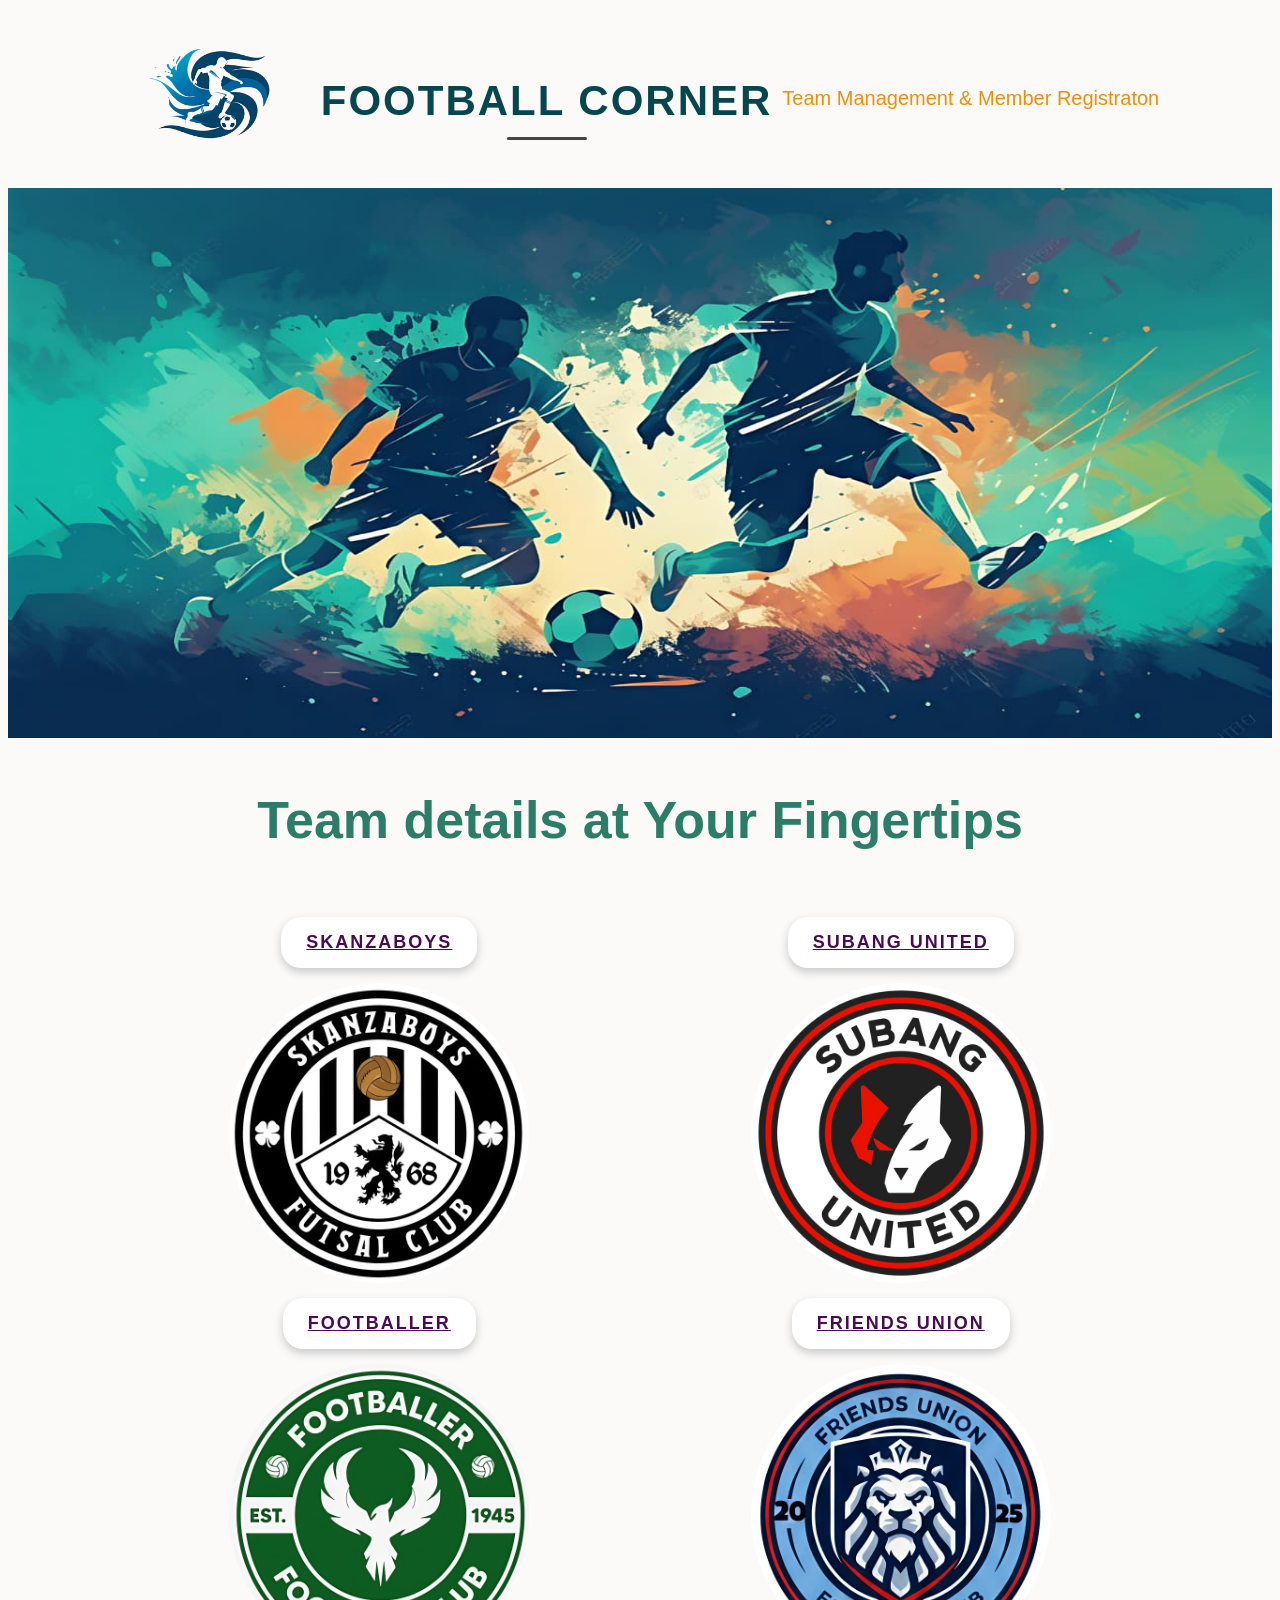
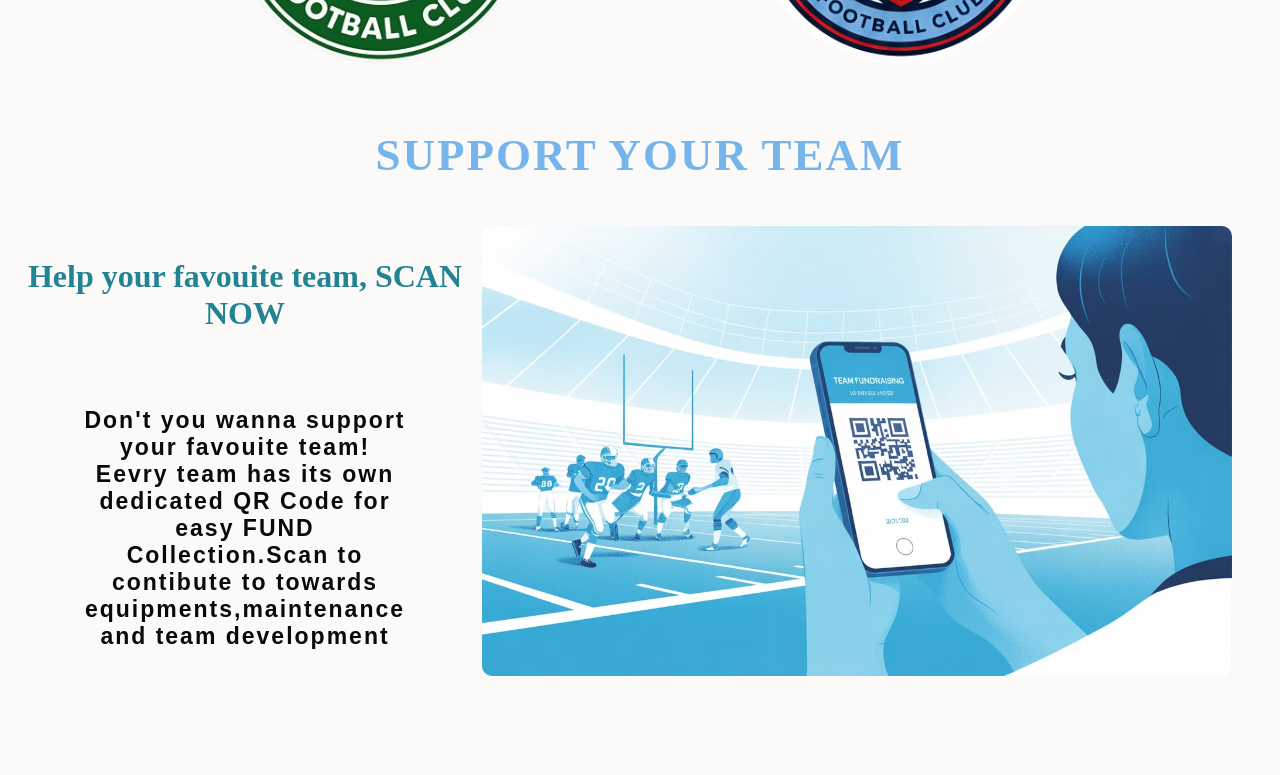
<file: index.html>
<html>
    <head>
        <title>football</title>
        <link rel="stylesheet" href="homefootball.css">
    </head>
    <body>
        <div class="top">
        <div class="logo">
    <img src="footballlogo.png"></img>
        </div>
        <div class="logoname">
     <h1 class="heading">Football Corner</h1>
     <p class="quote">Team Management & Member Registraton</p>
        </div>
        </div>
     <img class="footballpic1" src="footballpic1.jpeg"></img>
     <p class="teams">Team details at Your Fingertips</p>
    <div class="teamAB">
        <div class="teamA">
            <div class="club">
            <a href="teamA.html" class="skanza">SKANZABOYS</a>
            </div>
            <div class="pic">
            <IMG src="football team 1.jpeg">
            </div>
        </div>
        <div class="teamB">
            <div class="club">
            </div>
            <a href="teamB.html" class="subang">SUBANG UNITED</a>
            <div class="pic">
            <img src="football team 2.jpeg">
            </div>
        </div>
    </div>
    <div class="teamCD">
        <div class="teamC">
            <div class="club">
            <a href="teamC.html" class="footballer">FOOTBALLER</a>
            </div>
            <div class="pic">
            <img src="football team 3.jpeg">
            </div>
        </div>
        <div class="teamD">
            <div class="club">
            <a href="teamD.html" class="soccer">FRIENDS UNION</a >
            </div>
            <div class="pic">
            <img src="football team 4.jpeg"></img>
            </div>
        </div>
    </div>
    <div class="donation">
        <p class="support">SUPPORT YOUR TEAM</p>
        <div class="subscan">
        <div class="sub">
        <P class="supportsub">Help your favouite team, SCAN NOW</P>
        <p class="blah"> Don't you wanna support your favouite team! Eevry team has its own dedicated QR Code for easy FUND Collection.Scan to contibute to towards equipments,maintenance and team development</p>
        </div>
        <div class="scan">
        <img src="football scan.jpeg">
        </div>
        </div>
    </div>
    </body>
</html>
</file>
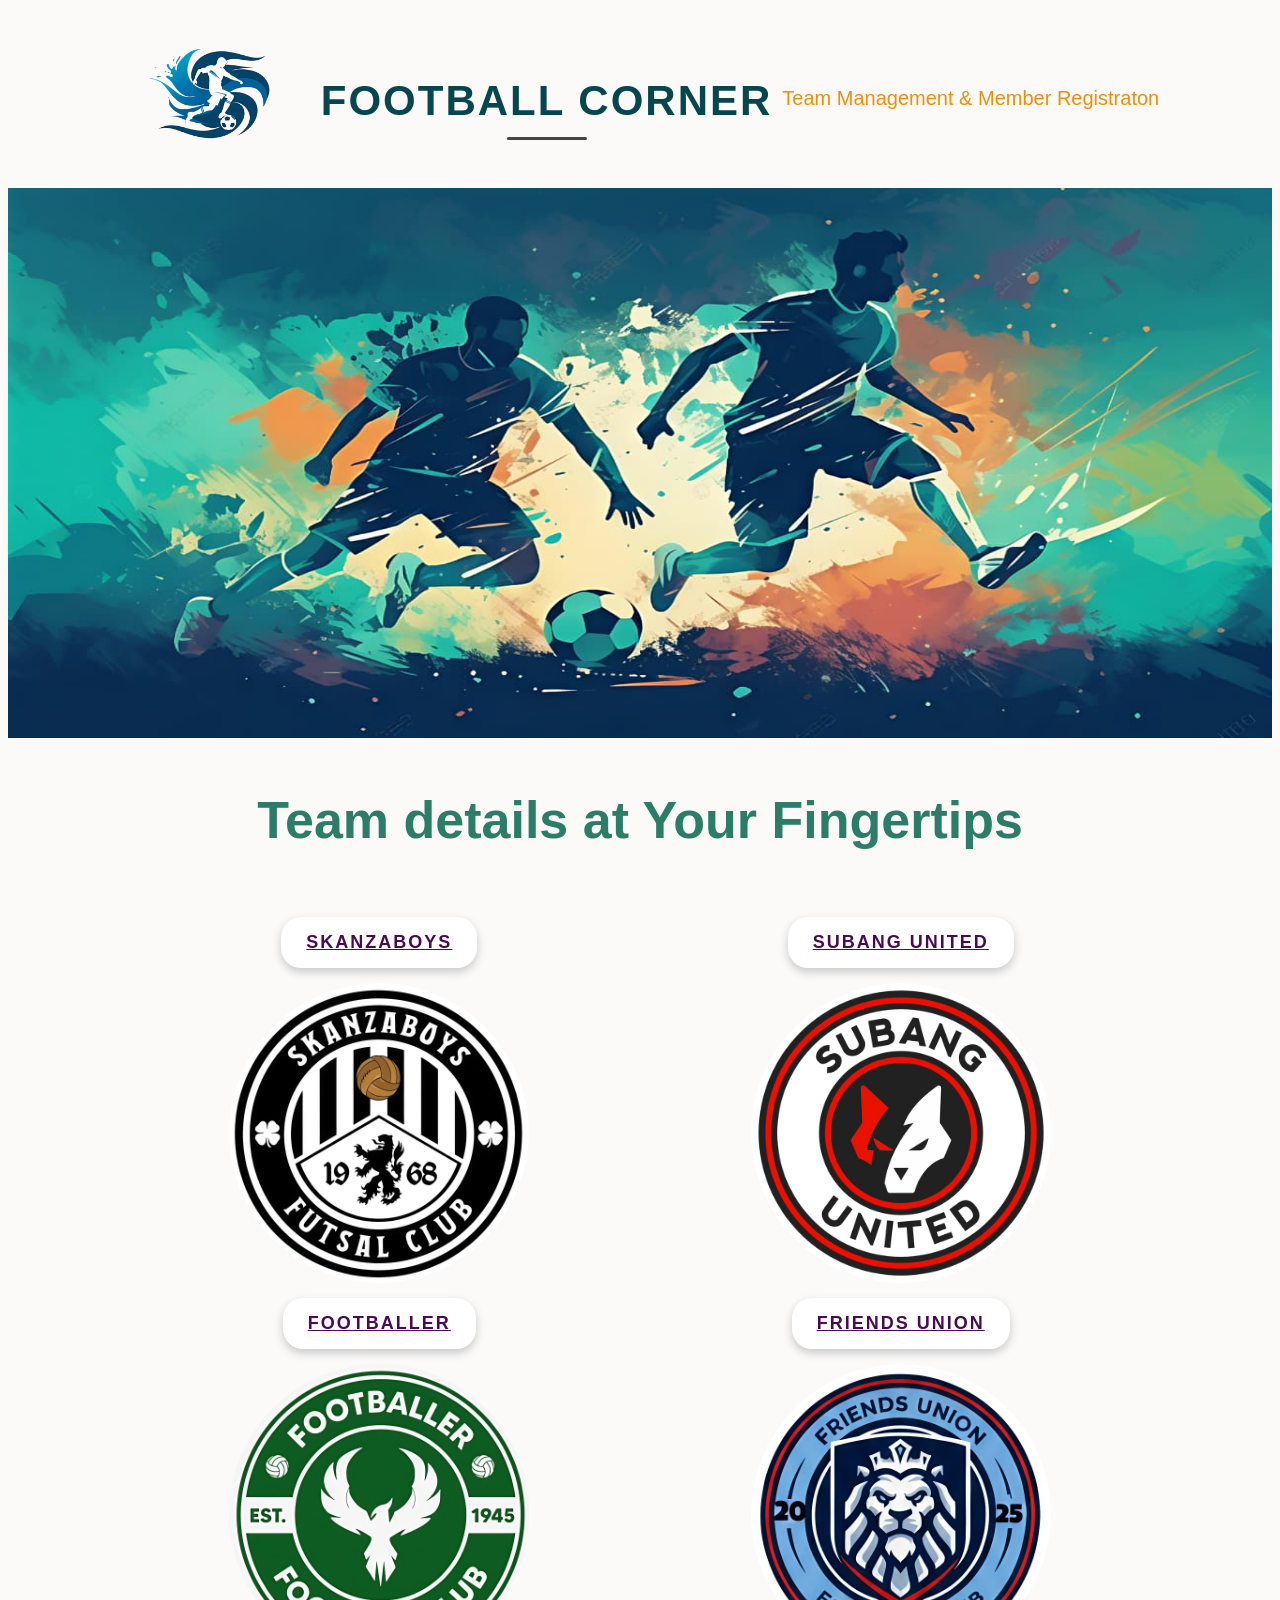
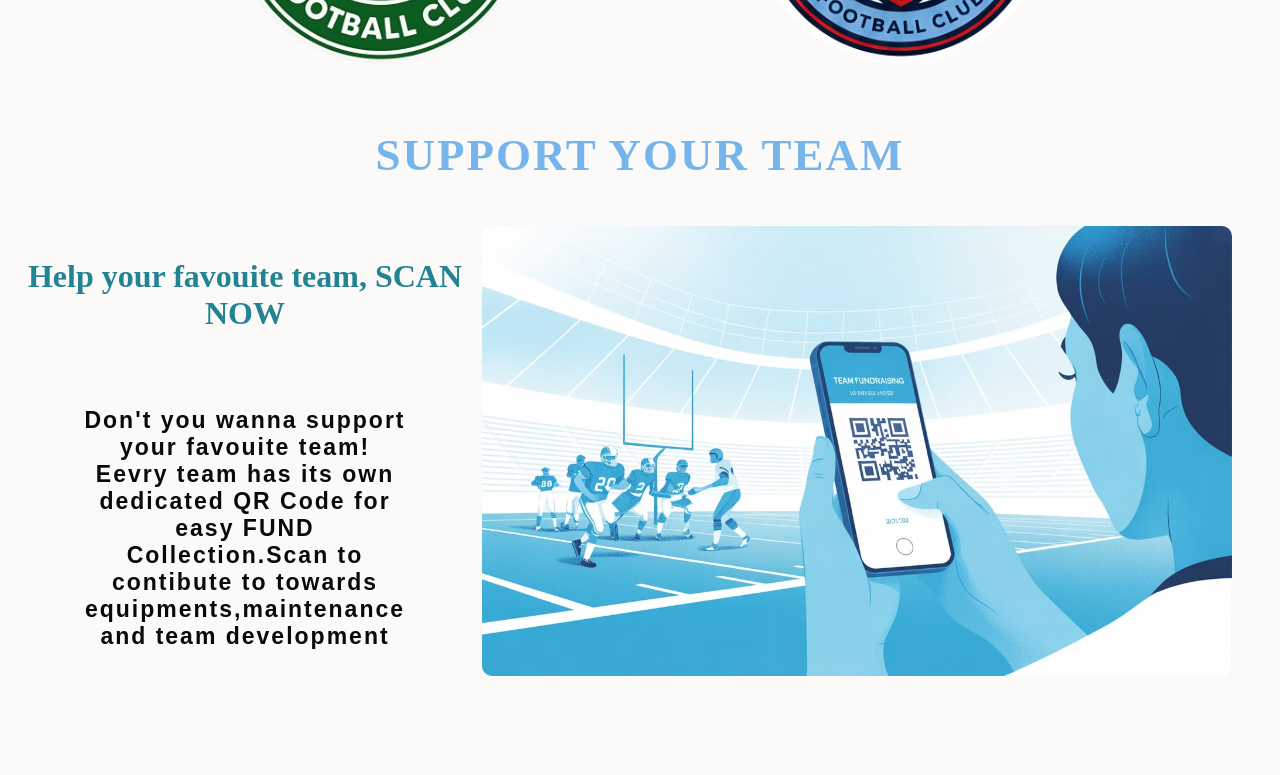
<file: homefootball.html>
<html>
    <head>
        <title>football</title>
        <link rel="stylesheet" href="homefootball.css">
    </head>
    <body>
        <div class="top">
        <div class="logo">
    <img src="footballlogo.png"></img>
        </div>
        <div class="logoname">
     <h1 class="heading">Football Corner</h1>
     <p class="quote">Team Management & Member Registraton</p>
        </div>
        </div>
     <img class="footballpic1" src="footballpic1.jpeg"></img>
     <p class="teams">Team details at Your Fingertips</p>
    <div class="teamAB">
        <div class="teamA">
            <div class="club">
            <a href="teamA.html" class="skanza">SKANZABOYS</a>
            </div>
            <div class="pic">
            <IMG src="football team 1.jpeg">
            </div>
        </div>
        <div class="teamB">
            <div class="club">
            </div>
            <a href="teamB.html" class="subang">SUBANG UNITED</a>
            <div class="pic">
            <img src="football team 2.jpeg">
            </div>
        </div>
    </div>
    <div class="teamCD">
        <div class="teamC">
            <div class="club">
            <a href="teamC.html" class="footballer">FOOTBALLER</a>
            </div>
            <div class="pic">
            <img src="football team 3.jpeg">
            </div>
        </div>
        <div class="teamD">
            <div class="club">
            <a href="teamD.html" class="soccer">FRIENDS UNION</a >
            </div>
            <div class="pic">
            <img src="football team 4.jpeg"></img>
            </div>
        </div>
    </div>
    <div class="donation">
        <p class="support">SUPPORT YOUR TEAM</p>
        <div class="subscan">
        <div class="sub">
        <P class="supportsub">Help your favouite team, SCAN NOW</P>
        <p class="blah"> Don't you wanna support your favouite team! Eevry team has its own dedicated QR Code for easy FUND Collection.Scan to contibute to towards equipments,maintenance and team development</p>
        </div>
        <div class="scan">
        <img src="football scan.jpeg">
        </div>
        </div>
    </div>
    </body>
</html>
</file>
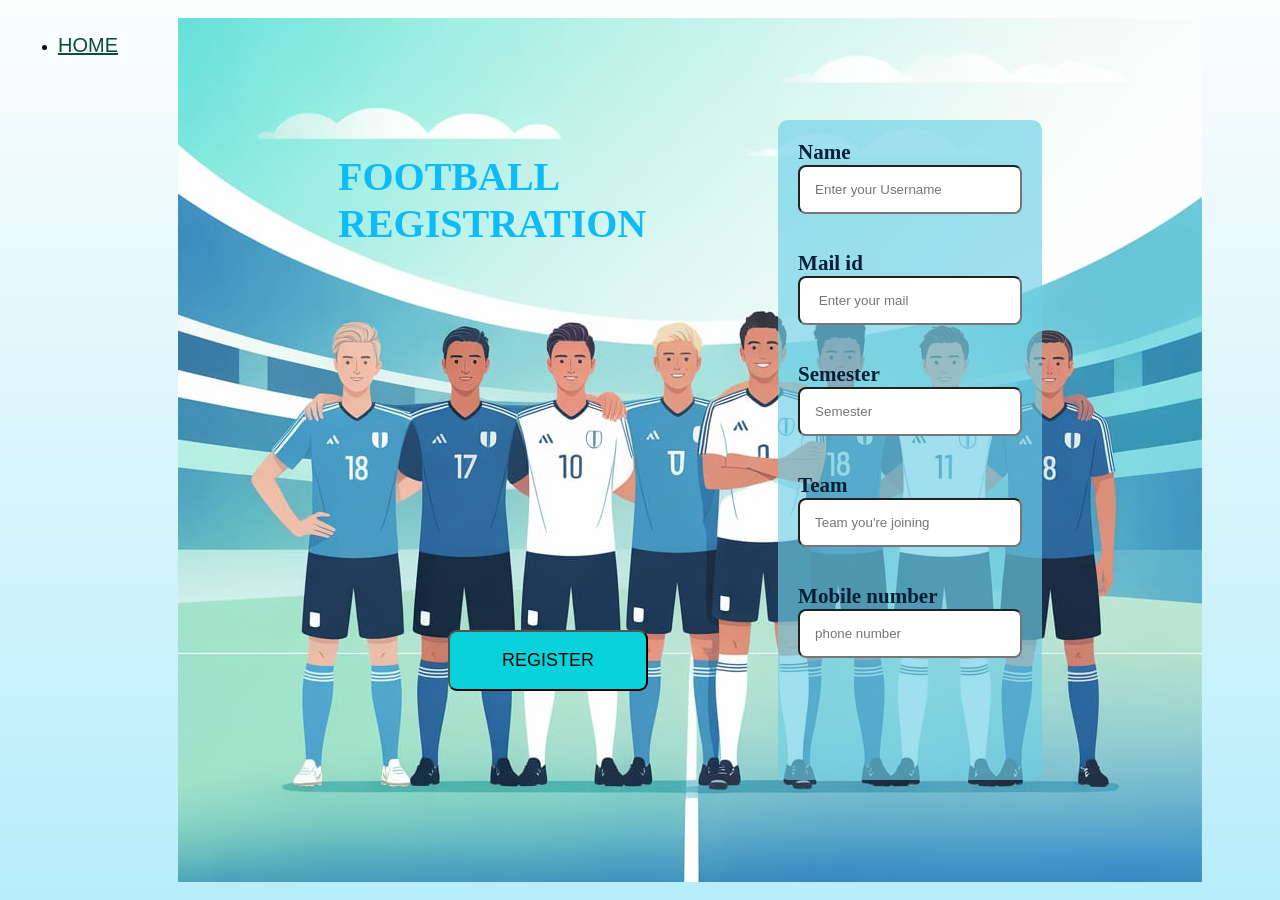
<file: selection.html>
<html>
<head>

    <title>register</title>
    <link href="selection.css" rel="stylesheet">
</head>
<body>
    <nav>
        <ul>
            <li><a href="index.html">HOME</a></li>
        </ul>
    </nav>

    <div class="body">
        <div class="heading">
    <h1>FOOTBALL REGISTRATION</h1>
        </div>
        <div class="invalid">
    <p id="succesfull"></p>
        </div>
    <div class="form form2">
    <label>Name</label>
    <input type="text" id="name" placeholder="Enter your Username">
    <p id="user" style="color: red;"></p>
    <label>Mail id</label>
    <input type="email" id="mail" placeholder=" Enter your mail">
    <p id="gmail"  style="color: red; " ></p>
    <label>Semester</label>
    <input type="text" id="semester" placeholder="Semester">
    <p id="semestererror"  style="color: red;"></p>
    <label>Team</label>
    <input type="text" id="team" placeholder="Team you're joining">
    <p id="teamerror"  style="color: red;"></p>
    <label>Mobile number</label>
    <input type="tel" id="num" placeholder="phone number">
    <p id="number" style="color: red;"></p>
    </div>
    <div class="result">
    <button onclick="register()">REGISTER</button>
    
    </div>
    </div>
    <script src="selection.js"></script>

</body>
</html>
</file>
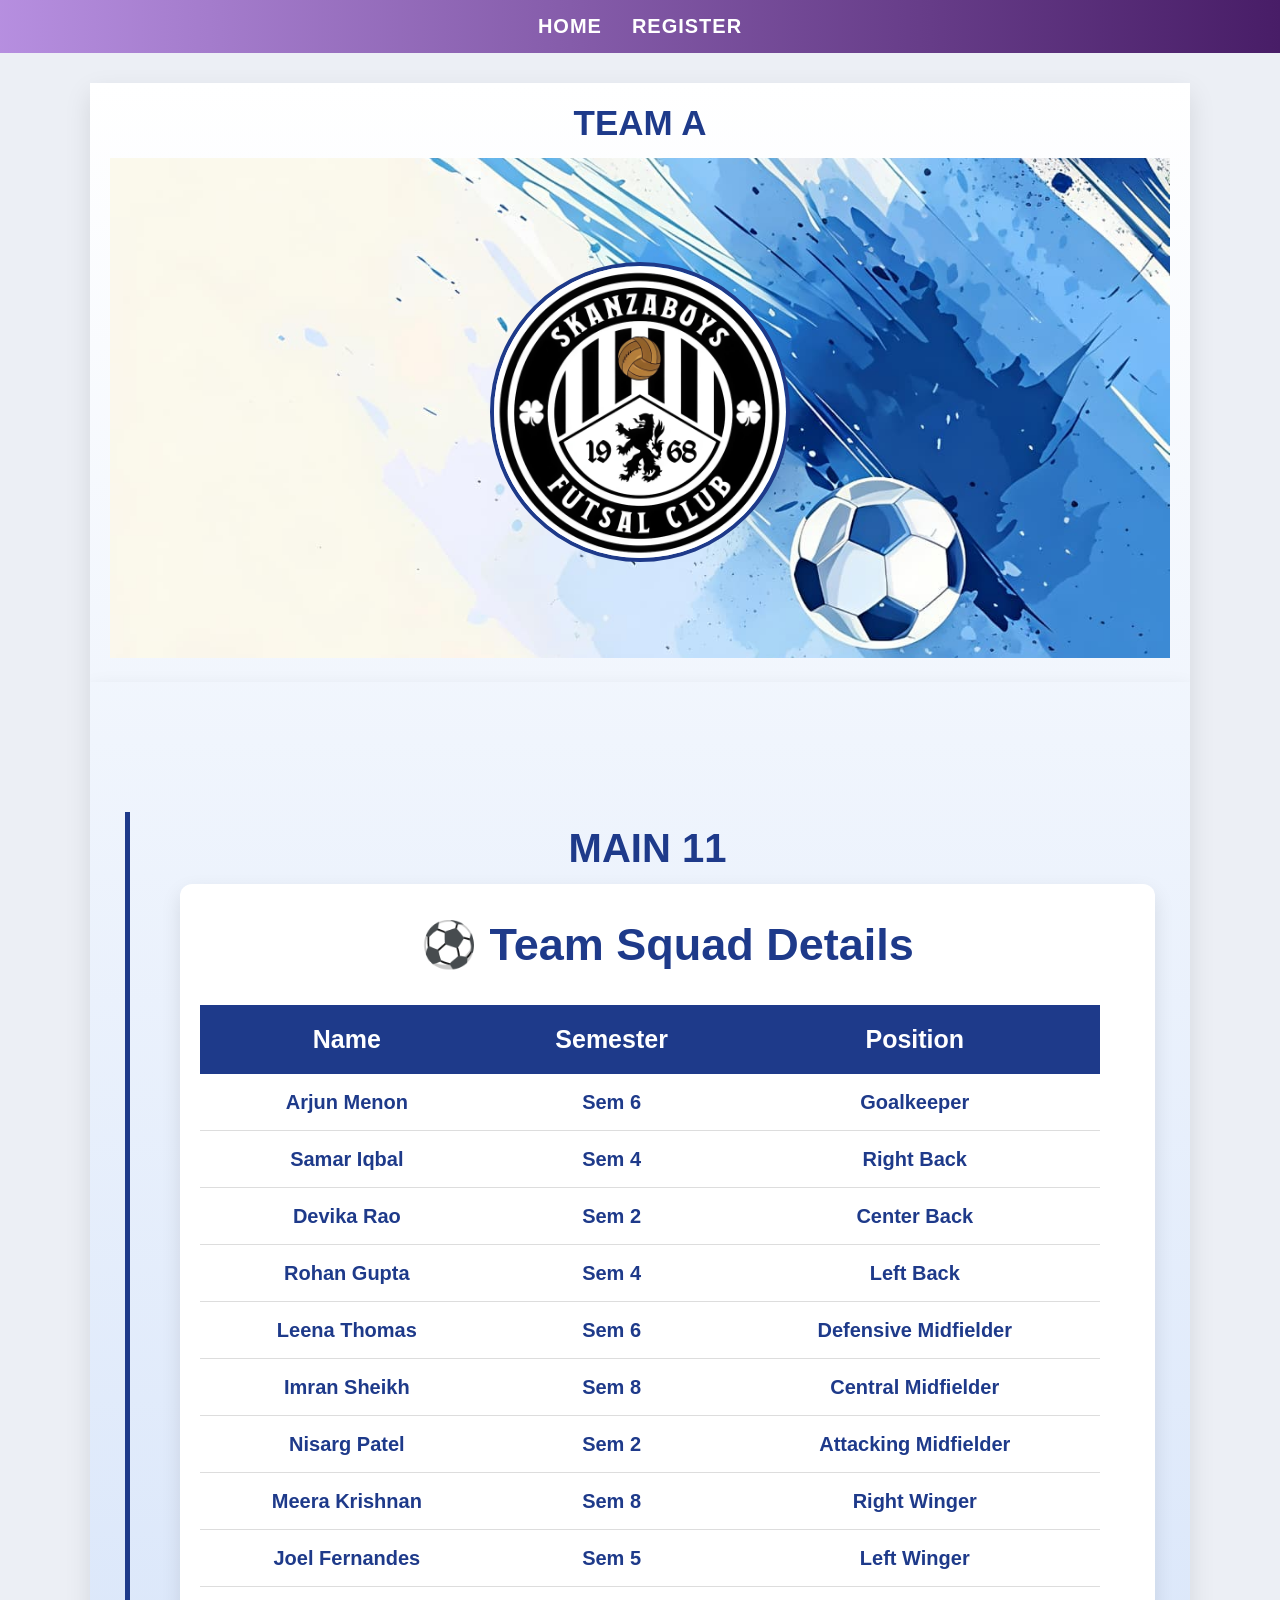
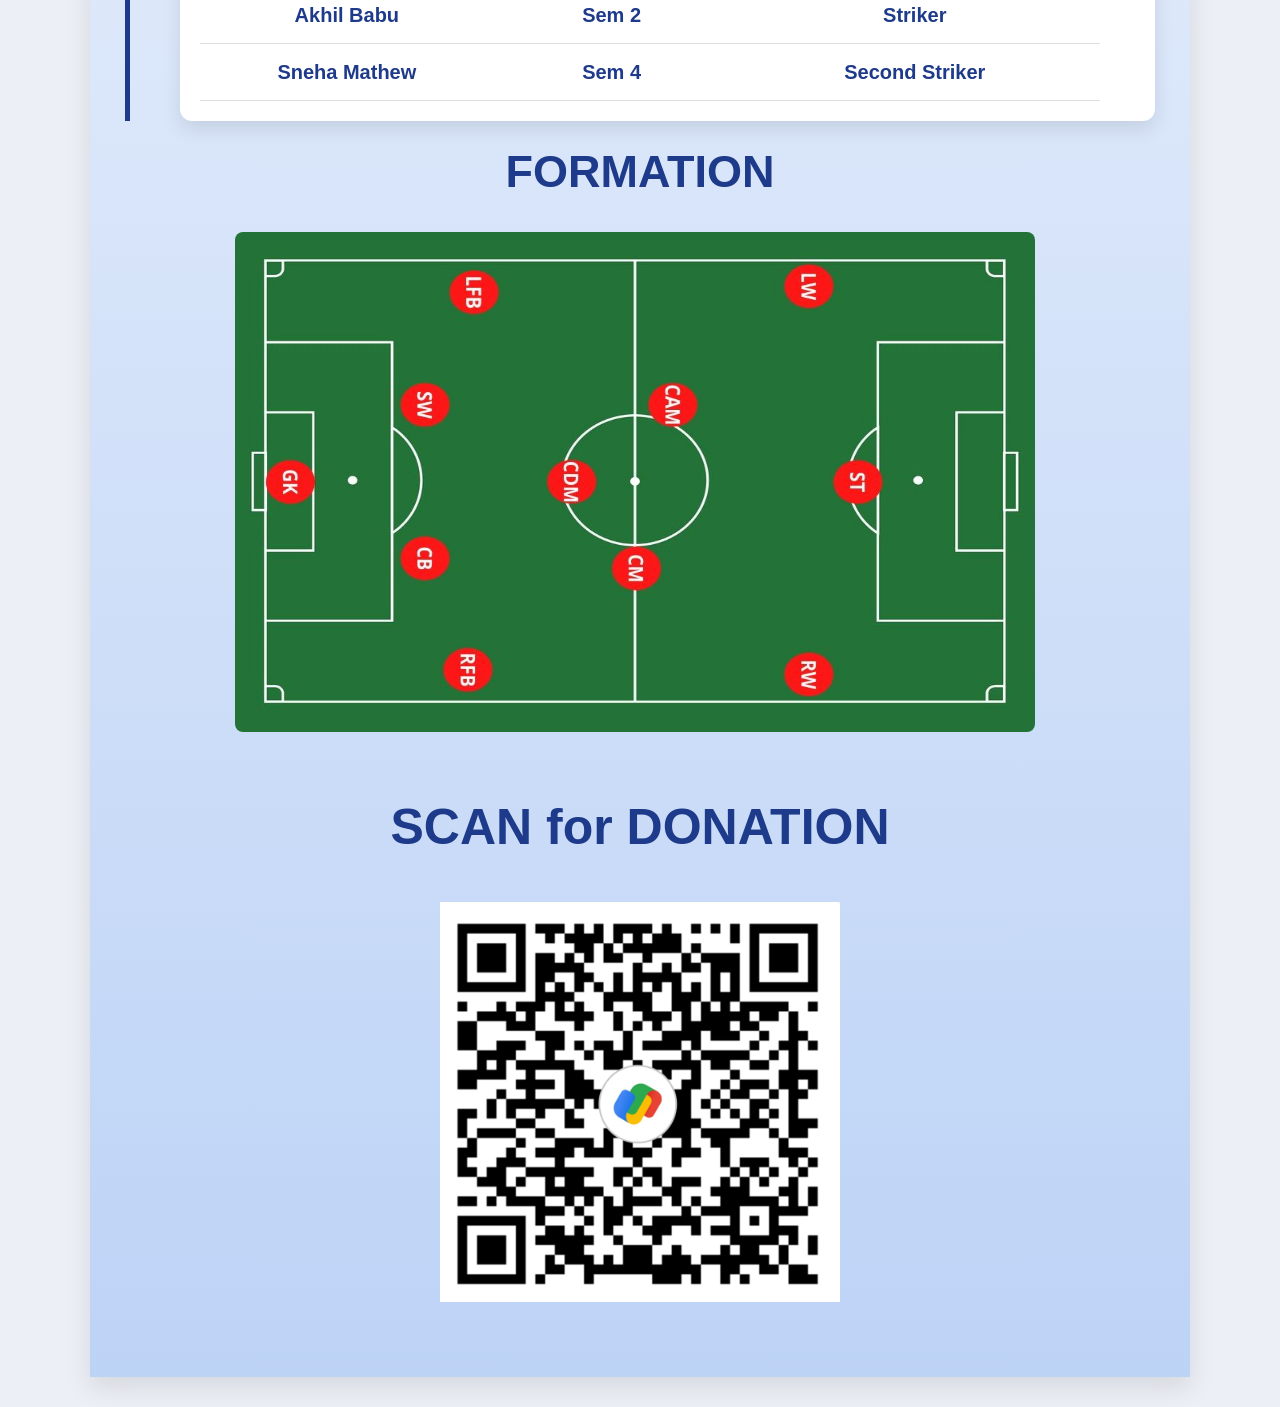
<file: teamA.html>
<!DOCTYPE html>
<html lang="en">
<head>
    <link href="TeamA.css" rel="stylesheet">
    <meta charset="UTF-8">
    <meta name="viewport" content="width=device-width, initial-scale=1.0">
    <title>TeamA</title>
</head>
<body>
<nav>
        <ul>
            <li><a href="index.html">HOME</a></li>
            <li><a href="selection.html">REGISTER</a></li>
        </ul>
    </nav>
<div class="mainblock">
  <div class="bgpic">
    <div class="img_h">
         <h1>TEAM A</h1>
         <img src="football teambg.jpeg" class="logoo2">
            <img src="football team 1.jpeg" class="logoo">    
    </div>
  </div>
    <div class="detailA">
       <h1 class="main">MAIN 11</h>
     <div class="table-container">
    <h1>⚽ Team Squad Details</h1>

    <table>
        <tr>
            <th>Name</th>
            <th>Semester</th>
            <th>Position</th>
        </tr>

        <tr>
            <td>Arjun Menon</td>
            <td>Sem 6</td>
            <td>Goalkeeper</td>
        </tr>

        <tr>
            <td>Samar Iqbal</td>
            <td>Sem 4</td>
            <td>Right Back</td>
        </tr>

        <tr>
            <td>Devika Rao</td>
            <td>Sem 2</td>
            <td>Center Back</td>
        </tr>

        <tr>
            <td>Rohan Gupta</td>
            <td>Sem 4</td>
            <td>Left Back</td>
        </tr>

        <tr>
            <td>Leena Thomas</td>
            <td>Sem 6</td>
            <td>Defensive Midfielder</td>
        </tr>

        <tr>
            <td>Imran Sheikh</td>
            <td>Sem 8</td>
            <td>Central Midfielder</td>
        </tr>

        <tr>
            <td>Nisarg Patel</td>
            <td>Sem 2</td>
            <td>Attacking Midfielder</td>
        </tr>

        <tr>
            <td>Meera Krishnan</td>
            <td>Sem 8</td>
            <td>Right Winger</td>
        </tr>

        <tr>
            <td>Joel Fernandes</td>
            <td>Sem 5</td>
            <td>Left Winger</td>
        </tr>

        <tr>
            <td>Akhil Babu</td>
            <td>Sem 2</td>
            <td>Striker</td>
        </tr>

        <tr>
            <td>Sneha Mathew</td>
            <td>Sem 4</td>
            <td>Second Striker</td>
        </tr>

    </table>
     </div>
     <h1>FORMATION</h1>
    <img src="football form1.jpeg" class="formation">
    <div class="QR">
        <p>SCAN for DONATION </p>
        <img src="football qrcode.jpeg">
    </div>
</div>
</div>
    
</body>
</html>
</file>
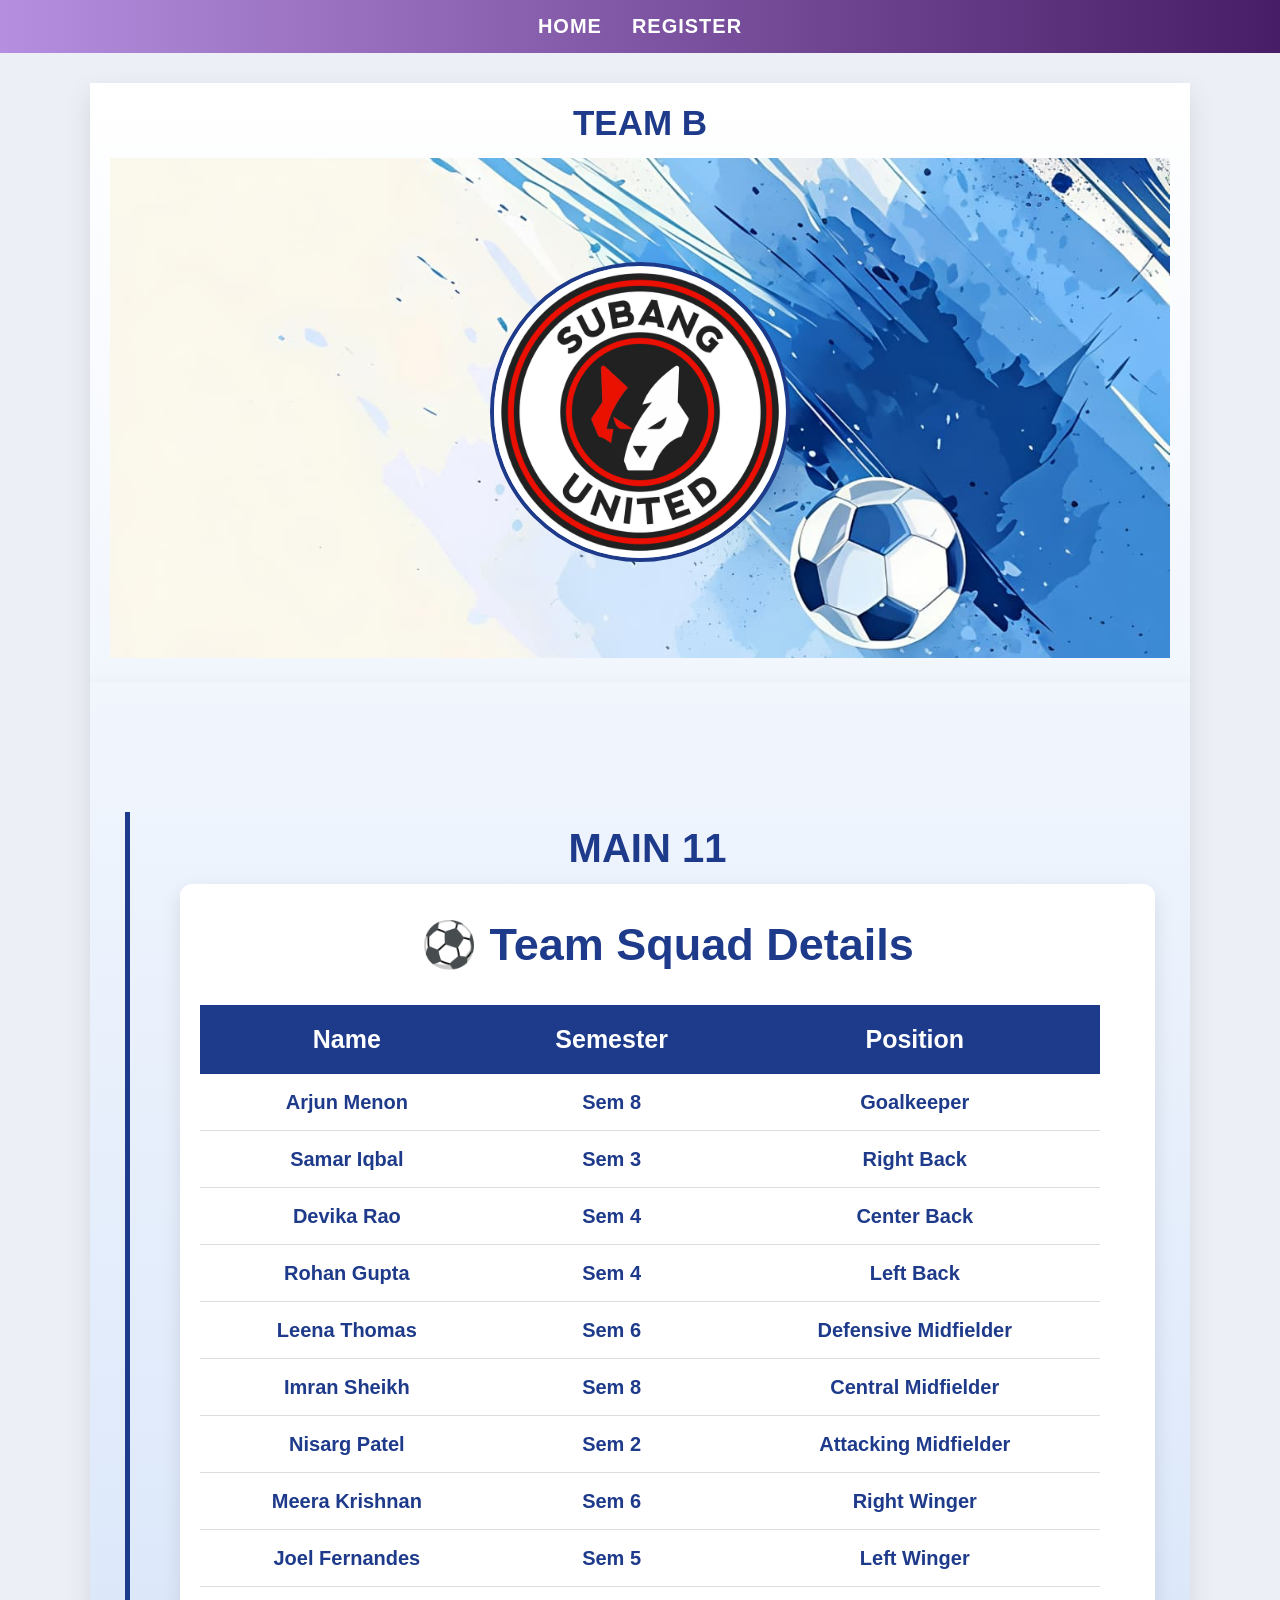
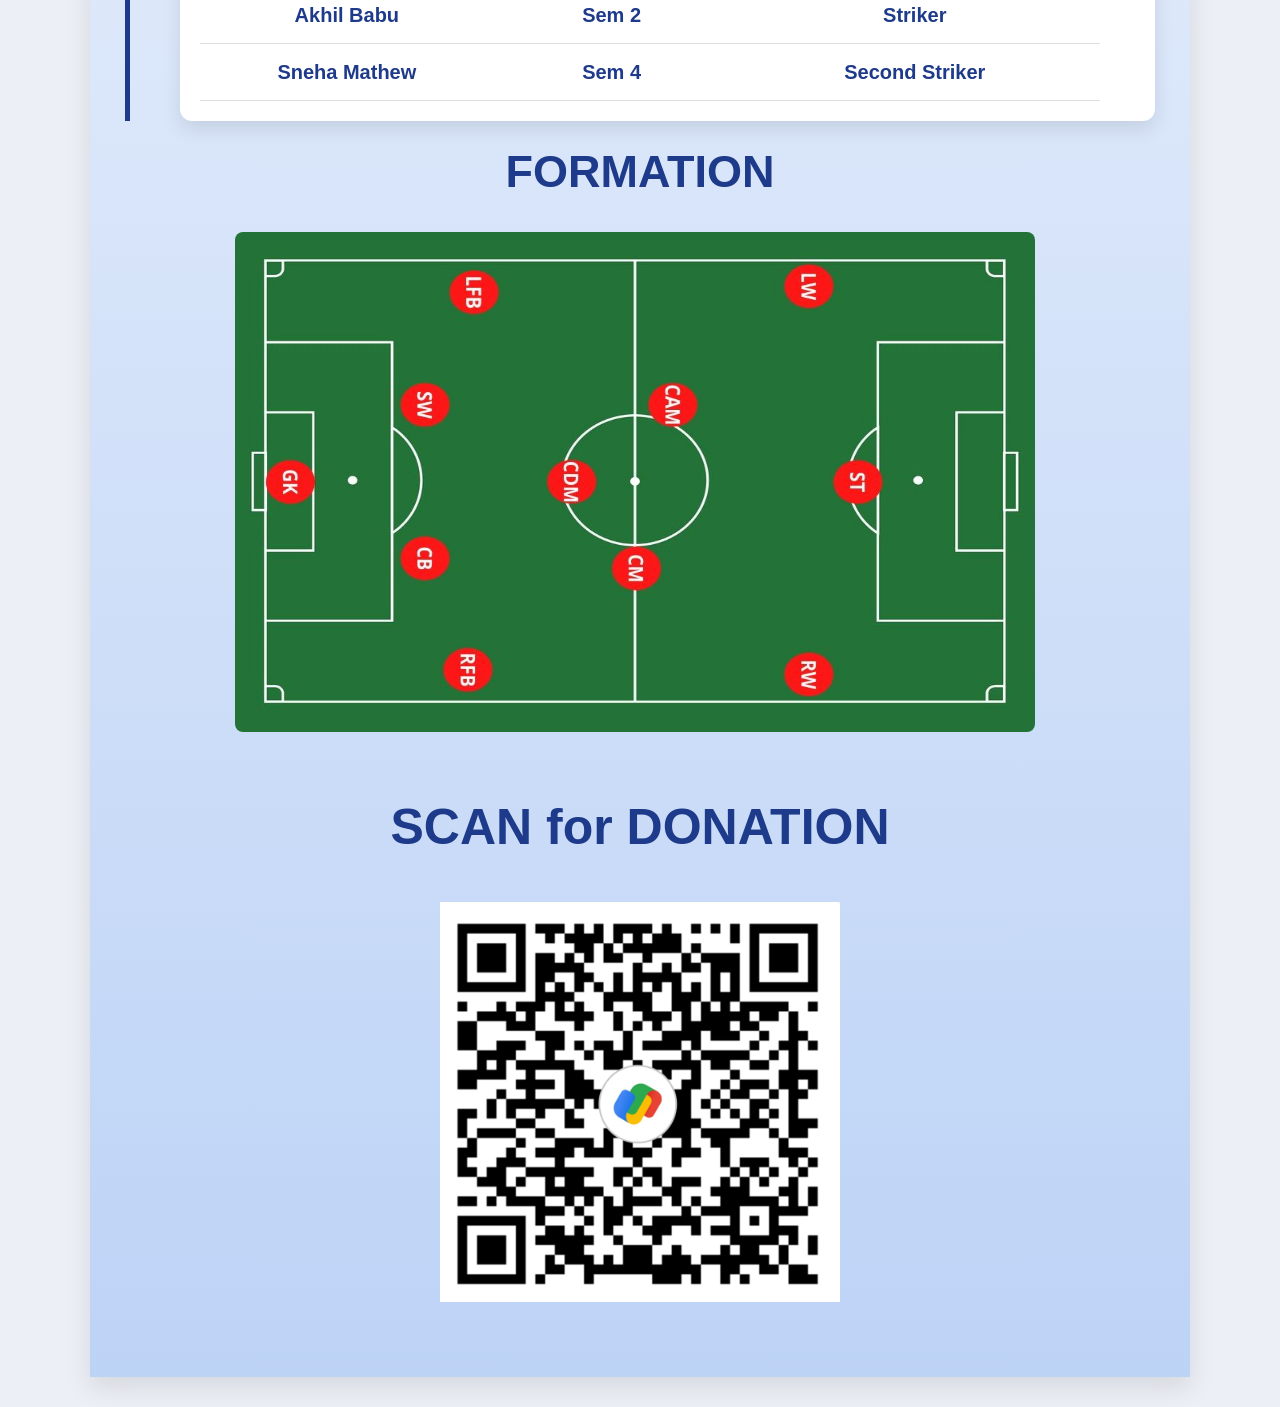
<file: teamB.html>
<!DOCTYPE html>
<html lang="en">
<head>
    <link href="TeamA.css" rel="stylesheet">
    <meta charset="UTF-8">
    <meta name="viewport" content="width=device-width, initial-scale=1.0">
    <title>TeamB</title>
</head>
<body>
    <nav>
        <ul>
            <li><a href="index.html">HOME</a></li>
            <li><a href="selection.html">REGISTER</a></li>
        </ul>
    </nav>
   <div class="mainblock">
    <div class="bgpic">
    <div class="img_h">
        <h1>TEAM B</h1>
        <img src="football teambg.jpeg" class="logoo2">
         <img src="football team 2.jpeg" class="logoo">
    </div>
    </div>
    <div class="detailA">
       <h1 class="main">MAIN 11</h>
     <div class="table-container">
    <h1>⚽ Team Squad Details</h1>

    <table>
        <tr>
            <th>Name</th>
            <th>Semester</th>
            <th>Position</th>
        </tr>

        <tr>
            <td>Arjun Menon</td>
            <td>Sem 8</td>
            <td>Goalkeeper</td>
        </tr>

        <tr>
            <td>Samar Iqbal</td>
            <td>Sem 3</td>
            <td>Right Back</td>
        </tr>

        <tr>
            <td>Devika Rao</td>
            <td>Sem 4</td>
            <td>Center Back</td>
        </tr>

        <tr>
            <td>Rohan Gupta</td>
            <td>Sem 4</td>
            <td>Left Back</td>
        </tr>

        <tr>
            <td>Leena Thomas</td>
            <td>Sem 6</td>
            <td>Defensive Midfielder</td>
        </tr>

        <tr>
            <td>Imran Sheikh</td>
            <td>Sem 8</td>
            <td>Central Midfielder</td>
        </tr>

        <tr>
            <td>Nisarg Patel</td>
            <td>Sem 2</td>
            <td>Attacking Midfielder</td>
        </tr>

        <tr>
            <td>Meera Krishnan</td>
            <td>Sem 6</td>
            <td>Right Winger</td>
        </tr>

        <tr>
            <td>Joel Fernandes</td>
            <td>Sem 5</td>
            <td>Left Winger</td>
        </tr>

        <tr>
            <td>Akhil Babu</td>
            <td>Sem 2</td>
            <td>Striker</td>
        </tr>

        <tr>
            <td>Sneha Mathew</td>
            <td>Sem 4</td>
            <td>Second Striker</td>
        </tr>

    </table>
     </div>
     <h1>FORMATION</h1>
    <img src="football form1.jpeg" class="formation">
    <div class="QR">
        <p>SCAN for DONATION</p>
        <img src="football qrcode.jpeg">
    </div>
</div>
    
</body>
</html>
</file>
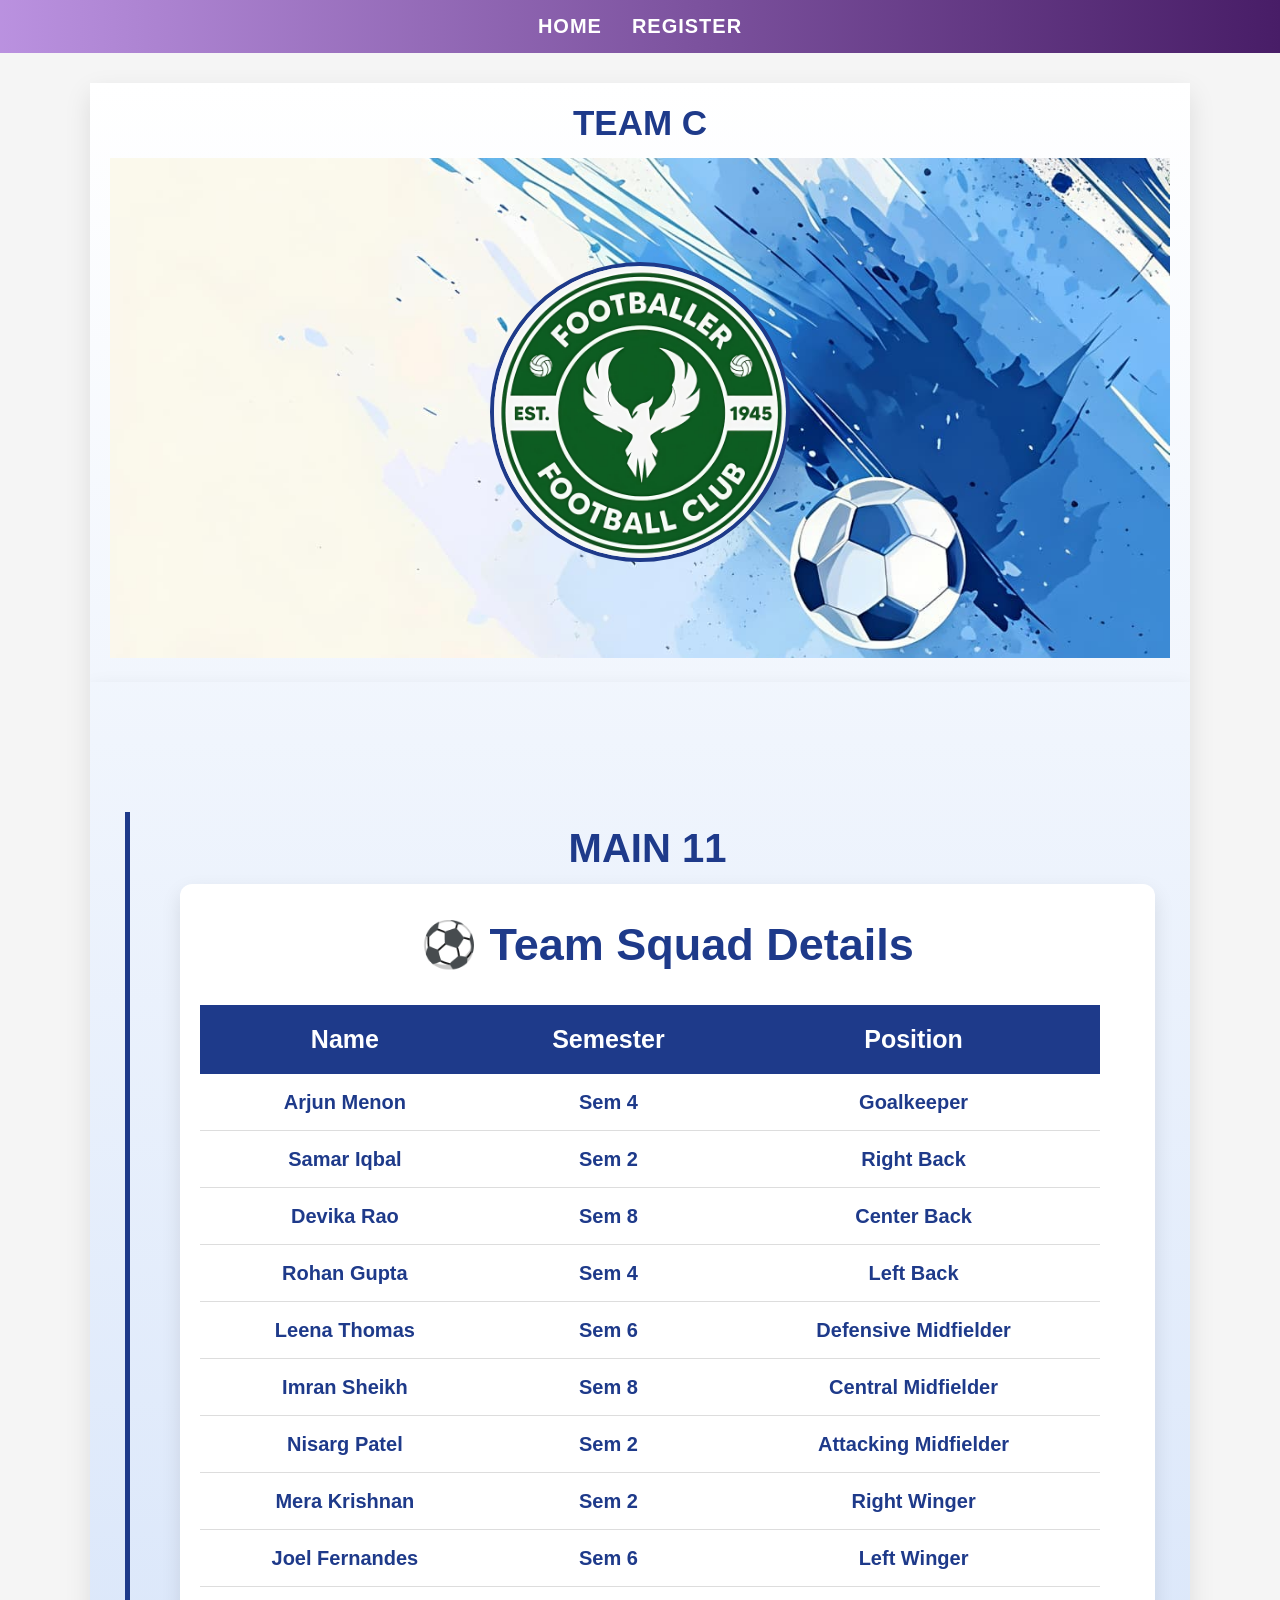
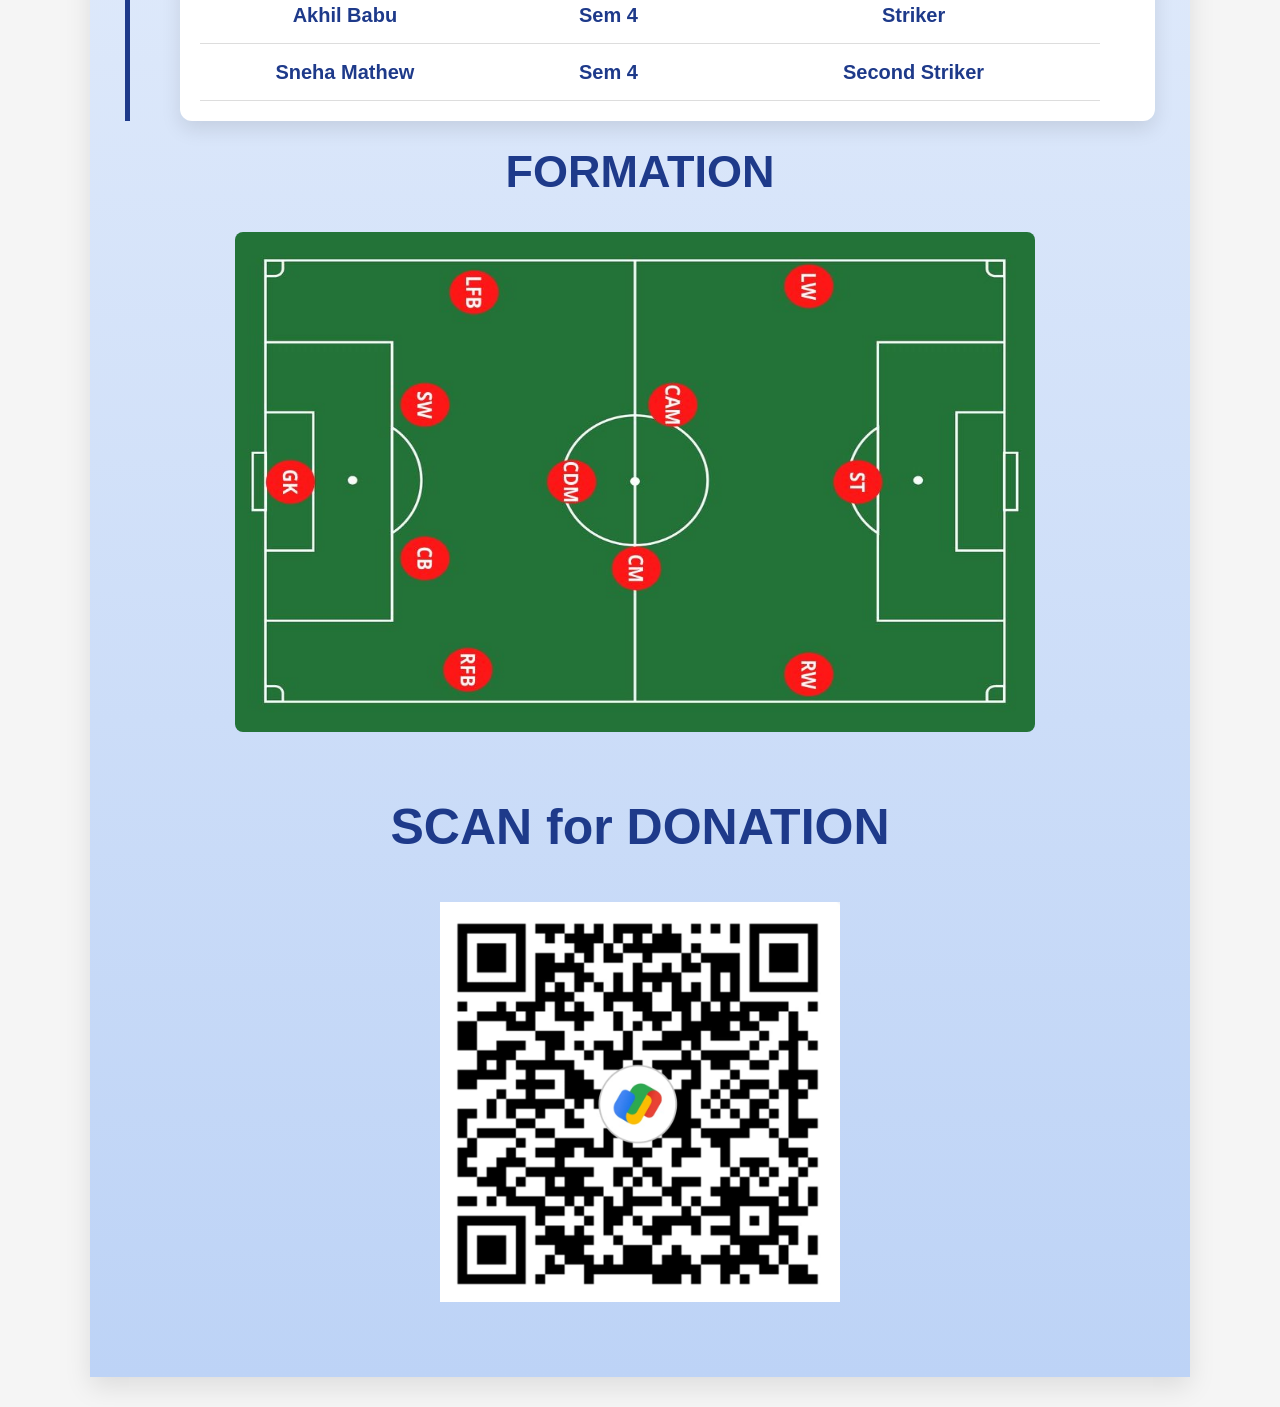
<file: teamC.html>
<!DOCTYPE html>
<html lang="en">
<head>
    <link href="TeamA.css" rel="stylesheet">
    <meta charset="UTF-8">
    <meta name="viewport" content="width=device-width, initial-scale=1.0">
    <title>TeamC</title>
</head>
<body style="background-color: whitesmoke;">
    <nav>
        <ul>
            <li><a href="index.html">HOME</a></li>
            <li><a href="selection.html">REGISTER</a></li>
        </ul>
    </nav>
<div class="mainblock">
    <div class="bgpic">
    <div class="img_h">
        <h1>TEAM C</h1>
        <img src="football teambg.jpeg" class="logoo2">
            <img src="football team 3.jpeg" class="logoo">
    </div>
    </div>       
    <div class="detailA">
       <h1 class="main">MAIN 11</h>
     <div class="table-container">
    <h1>⚽ Team Squad Details</h1>

    <table>
        <tr>
            <th>Name</th>
            <th>Semester</th>
            <th>Position</th>
        </tr>

        <tr>
            <td>Arjun Menon</td>
            <td>Sem 4</td>
            <td>Goalkeeper</td>
        </tr>

        <tr>
            <td>Samar Iqbal</td>
            <td>Sem 2</td>
            <td>Right Back</td>
        </tr>

        <tr>
            <td>Devika Rao</td>
            <td>Sem 8</td>
            <td>Center Back</td>
        </tr>

        <tr>
            <td>Rohan Gupta</td>
            <td>Sem 4</td>
            <td>Left Back</td>
        </tr>

        <tr>
            <td>Leena Thomas</td>
            <td>Sem 6</td>
            <td>Defensive Midfielder</td>
        </tr>

        <tr>
            <td>Imran Sheikh</td>
            <td>Sem 8</td>
            <td>Central Midfielder</td>
        </tr>

        <tr>
            <td>Nisarg Patel</td>
            <td>Sem 2</td>
            <td>Attacking Midfielder</td>
        </tr>

        <tr>
            <td>Mera Krishnan</td>
            <td>Sem 2</td>
            <td>Right Winger</td>
        </tr>

        <tr>
            <td>Joel Fernandes</td>
            <td>Sem 6</td>
            <td>Left Winger</td>
        </tr>

        <tr>
            <td>Akhil Babu</td>
            <td>Sem 4</td>
            <td>Striker</td>
        </tr>

        <tr>
            <td>Sneha Mathew</td>
            <td>Sem 4</td>
            <td>Second Striker</td>
        </tr>

    </table>
     </div>
     <h1>FORMATION</h1>
    <img src="football form1.jpeg" class="formation">
    <div class="QR">
        <p>SCAN for DONATION</p>
        <img src="football qrcode.jpeg">
    </div>
</div>
</div>
    
</body>
</html>
</file>
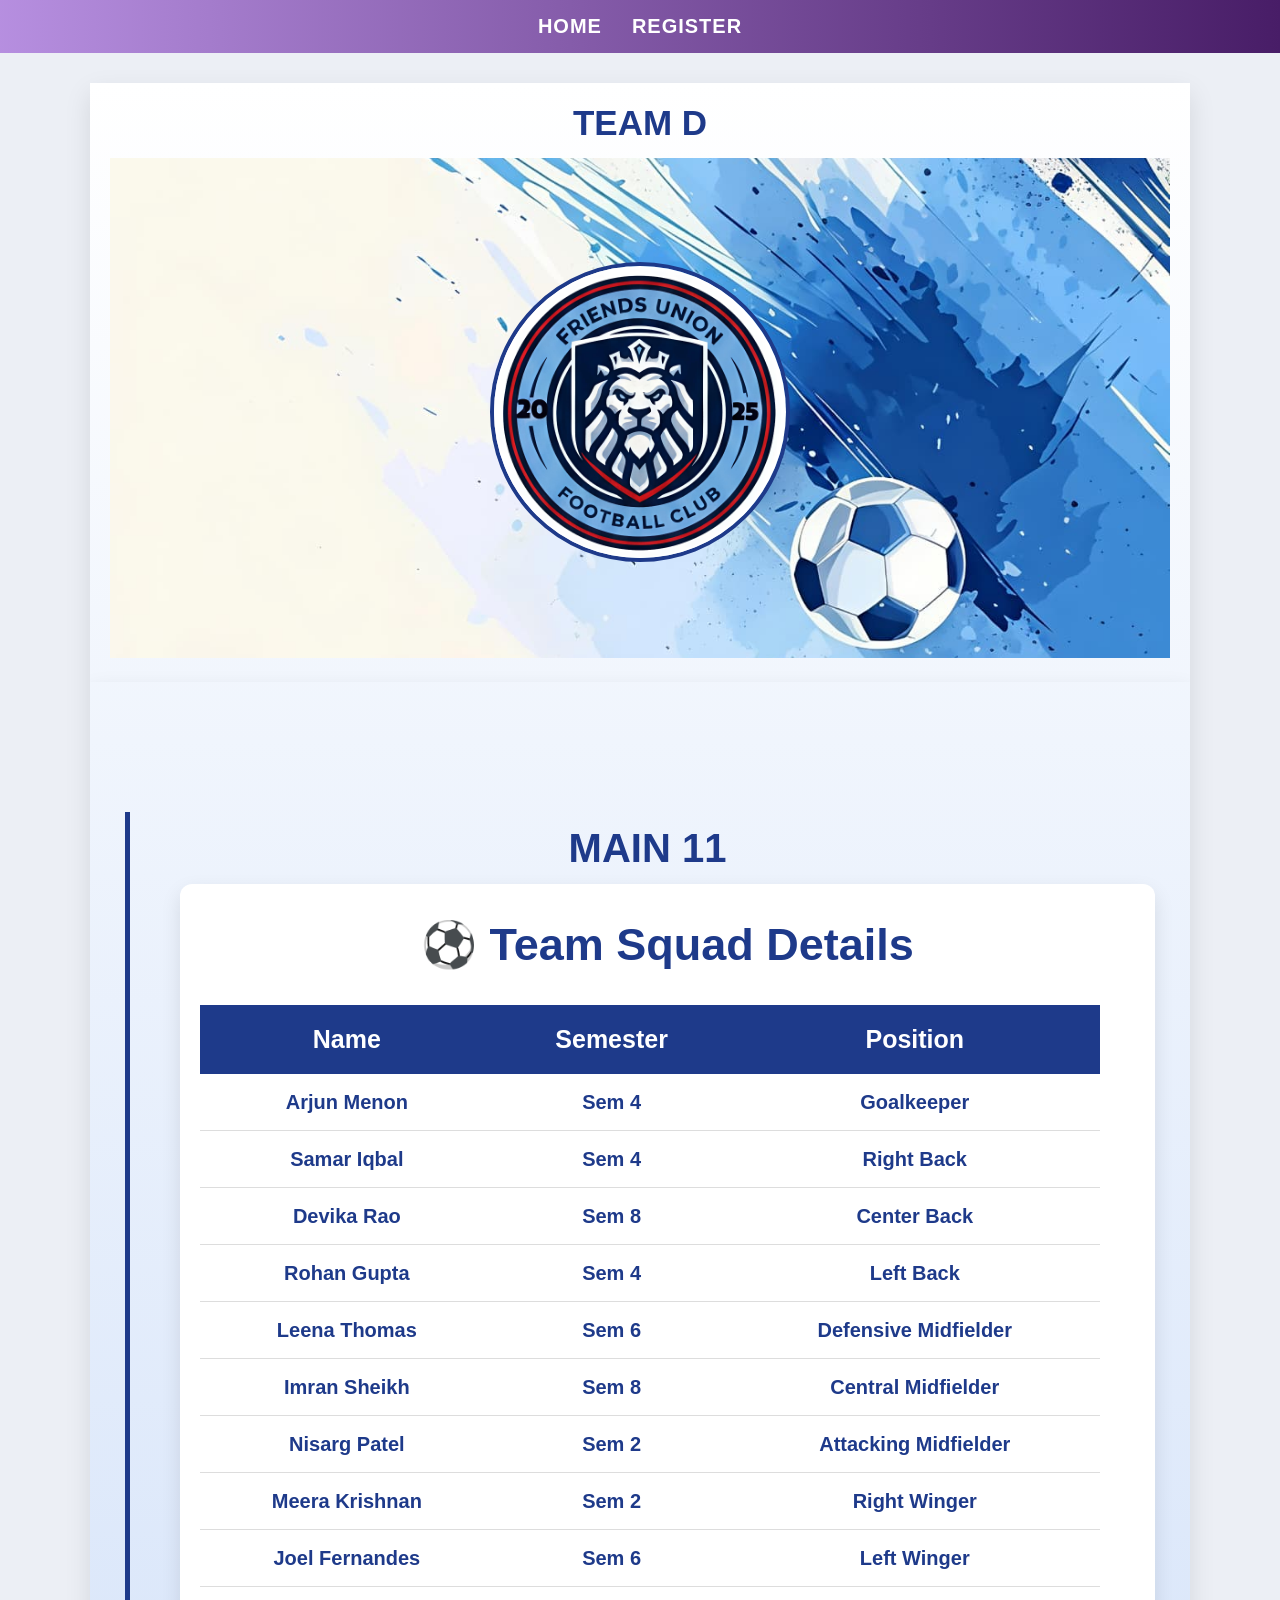
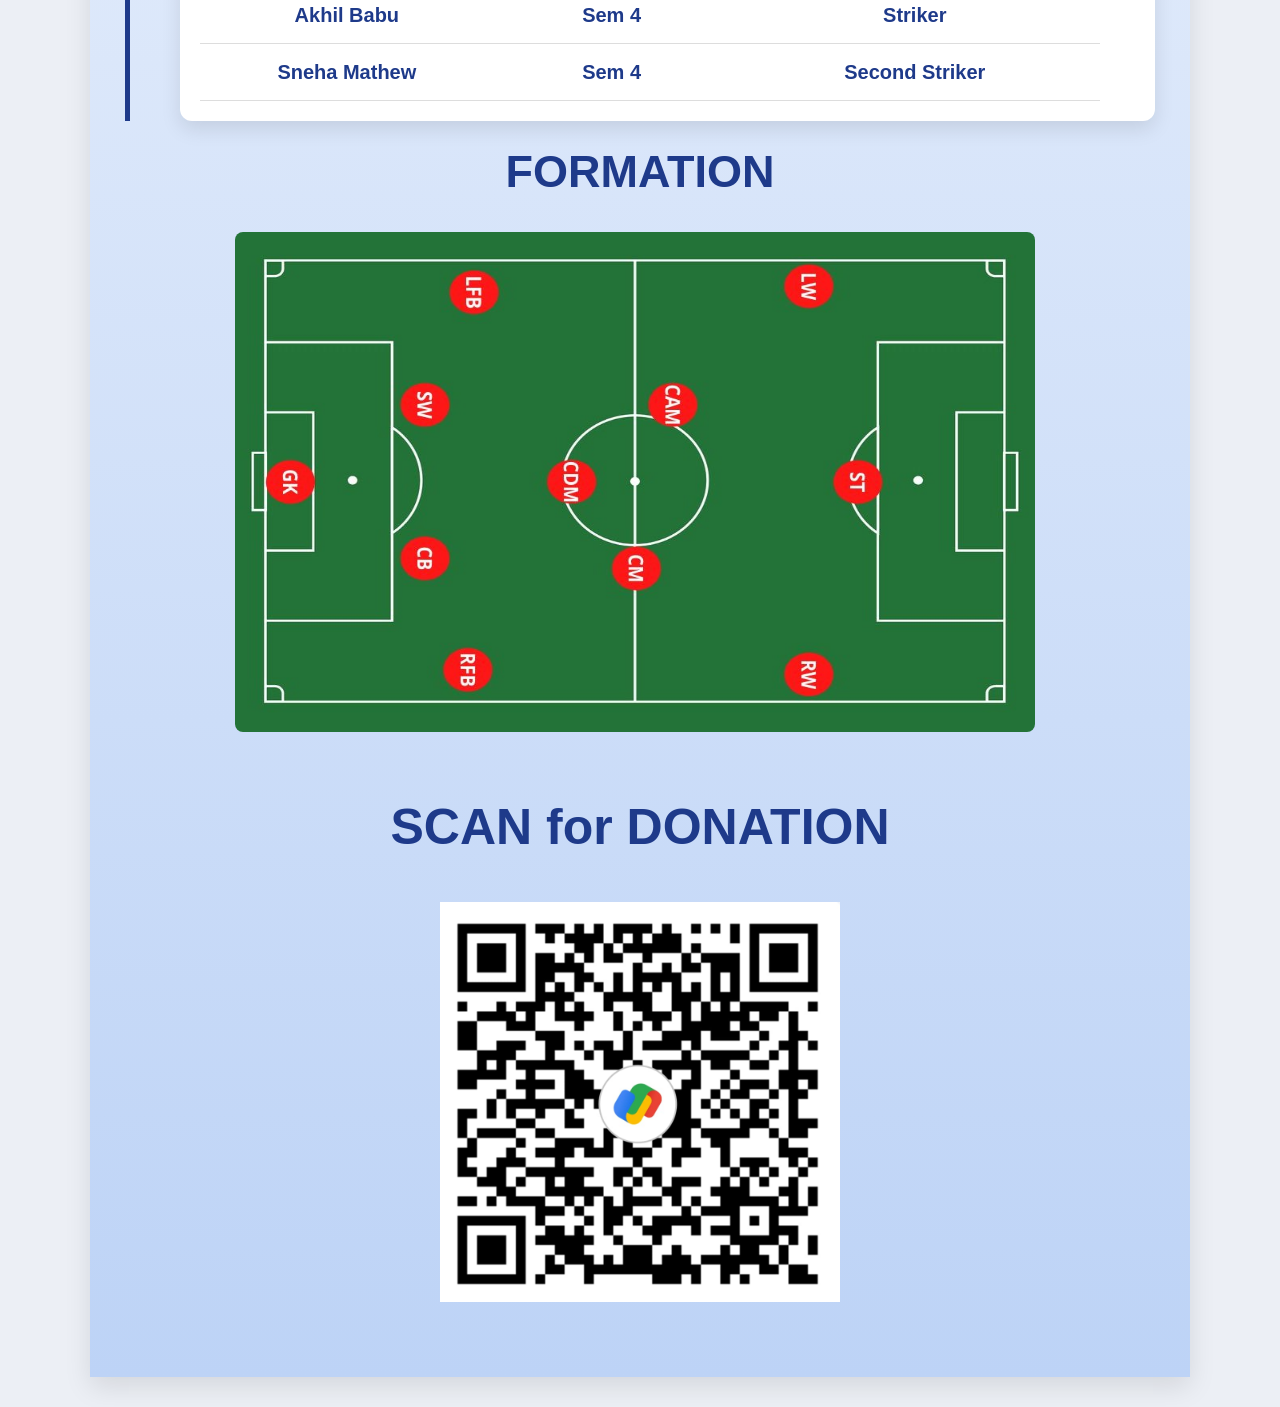
<file: teamD.html>
<!DOCTYPE html>
<html lang="en">
<head>
    <link href="TeamA.css" rel="stylesheet">
    <meta charset="UTF-8">
    <meta name="viewport" content="width=device-width, initial-scale=1.0">
    <title>TeamD</title>
</head>
<body>
    <nav>
        <ul>
            <li><a href="index.html">HOME</a></li>
            <li><a href="selection.html">REGISTER</a></li>
        </ul>
    </nav>
   <div class="mainblock">
    <div class="bgpic">
       <div class="img_h">
         <h1>TEAM D</h1>
         <img src="football teambg.jpeg" class="logoo2">
            <img src="football team 4.jpeg" class="logoo">
      </div>
    </div>
      <div class="detailA">
       <h1 class="main">MAIN 11</h>
     <div class="table-container">
    <h1>⚽ Team Squad Details</h1>

    <table>
        <tr>
            <th>Name</th>
            <th>Semester</th>
            <th>Position</th>
        </tr>

        <tr>
            <td>Arjun Menon</td>
            <td>Sem 4</td>
            <td>Goalkeeper</td>
        </tr>

        <tr>
            <td>Samar Iqbal</td>
            <td>Sem 4</td>
            <td>Right Back</td>
        </tr>

        <tr>
            <td>Devika Rao</td>
            <td>Sem 8</td>
            <td>Center Back</td>
        </tr>

        <tr>
            <td>Rohan Gupta</td>
            <td>Sem 4</td>
            <td>Left Back</td>
        </tr>

        <tr>
            <td>Leena Thomas</td>
            <td>Sem 6</td>
            <td>Defensive Midfielder</td>
        </tr>

        <tr>
            <td>Imran Sheikh</td>
            <td>Sem 8</td>
            <td>Central Midfielder</td>
        </tr>

        <tr>
            <td>Nisarg Patel</td>
            <td>Sem 2</td>
            <td>Attacking Midfielder</td>
        </tr>

        <tr>
            <td>Meera Krishnan</td>
            <td>Sem 2</td>
            <td>Right Winger</td>
        </tr>

        <tr>
            <td>Joel Fernandes</td>
            <td>Sem 6</td>
            <td>Left Winger</td>
        </tr>

        <tr>
            <td>Akhil Babu</td>
            <td>Sem 4</td>
            <td>Striker</td>
        </tr>

        <tr>
            <td>Sneha Mathew</td>
            <td>Sem 4</td>
            <td>Second Striker</td>
        </tr>

    </table>
     </div>
     <h1>FORMATION</h1>
    <img src="football form1.jpeg" class="formation">
    <div class="QR">
        <p>SCAN for DONATION</p>
        <img src="football qrcode.jpeg">
    </div>
</div>
   </div>
    
</body>
</html>
</file>
<file: homefootball.css>
.quote{
    font-size: 20px;
    font-family: 'Lucida Sans', 'Lucida Sans Regular', 'Lucida Grande', 'Lucida Sans Unicode', Geneva, Verdana, sans-serif;
    color: rgb(244, 139, 11);
}
.logo{

    display: flex;
    align-items: center;
    justify-content: end;
}
.logo img{
    height: 180px;
    object-fit: contain;
    border-radius: 50%;
}
.top{
    display: flex;
    justify-content: center;
    align-items: center;
    gap: 20px;
}
.heading {
  font-family:sans-serif; 
  font-size: 42px;
  font-weight: 600;
  color: #06474f;                 
  text-align: center;
  margin: 50px 0 30px 0;
  letter-spacing: 2px;
  text-transform: uppercase;
  position: relative;
  margin: top 25px;
}

.heading::after {
  content: "";
  display:block;
  width: 80px;
  height: 3px;
  background-color: #444;
  margin: 12px auto 0;
  border-radius: 2px;
}
.logoname{
    display: flex;
    justify-content: center;
    align-items: center;
    gap: 10px;

}
.footballpic1{
    height: 550px;
    width:100%;
}
.teams{
  font-size: 52px;
  font-weight: bolder;
  font-family:Verdana, Geneva, Tahoma, sans-serif;
  color: rgb(43, 125, 104);
  text-align: center;

}
.teamA img,.teamB img,.teamC img,.teamD img{
    height: 300px;
    width: 300px;
    border-radius: 50%;


}
.skanza,.subang,.footballer,.soccer{
    font-size: 18px;
    font-weight: bold;
    text-align: center;
    text-transform: uppercase;
    letter-spacing: 2px;
    color: #490a54;
    font-family:'Trebuchet MS', 'Lucida Sans Unicode', 'Lucida Grande', 'Lucida Sans', Arial, sans-serif;

    background:white;
    display: inline-block;
    padding: 15px 25px;
    border-radius: 20px;
    margin: 15px auto;
    z-index: 2;

    box-shadow: 0 4px 10px rgba(0,0,0,0.2);
}
.club{
    text-align: center;
}
.teamA,.teamB,.teamC,.teamD{
    display: flex;
    flex-direction:column;

}

.teamAB{
    display: flex;
    flex-direction: row;
    justify-content: center;
    justify-content: space-evenly;
}
.teamCD{
     display: flex;
    flex-direction: row;
    justify-content: center;
    justify-content: space-evenly;
}
.donation{
    text-align: center;
    margin-top: 65px;
    gap: 0;
}
.support{
    font-size: 45px;
    color: rgb(118, 181, 236);
    font-weight:bold;
    letter-spacing:2px;

}
.supportsub{
    font-size: 32px;
    color: rgb(34, 132, 147);
    font-weight: bold;
}
.scan img{
    height: 450px;
    width:800 px;
    margin-right: 40px;
    border-radius: 10px;
}
.subscan{
    display: flex;
    flex-direction: row;
    justify-content: center;
    margin-bottom: 50px;
}
.blah{
    font-size: 23px;
    color: rgb(9, 9, 8);
    font-family:Arial, Helvetica, sans-serif;
    margin: 75px;
    letter-spacing: 2px;
    font-weight: bold;
}

body{
    background-color: rgb(252, 250, 249);}
body::-webkit-scrollbar {
    display: none;
}
</file>
<file: selection.css>
body{
    display: flex;
    background:linear-gradient(rgba(251, 253, 253, 0.919),rgb(183, 237, 250));
    padding:10px;

}
.body{
    display: flex;
    padding: 220px;
    justify-content: center;
    align-items: center;
    flex-direction: row;
    background-image: url(registration.jpeg);
    background-position: center center;
    background-repeat: no-repeat;
    
}
.form2{
    padding: 20px;
    background-color: white;
}
.form{
    display: flex;
    flex-direction: column;
    background-color:#6cd0e6a5;
    padding: 20px;
    border-radius: 10px;
    width: 286.913;
    max-width: 286.913;
    height: 620px;
    align-content: space-around;

}
.heading{
    color:rgb(13, 187, 246);
    font-size: 20px;
    font-weight: 100;
    margin-bottom: 500px;
    margin-right: 20px;
 
}
input{
    padding:15px;
    border-radius: 8px;
    margin-bottom: 5px;
    display: flex;
    align-content: space-around;
    
}
label{
    font-size: 21px;
    color: rgb(3, 30, 54);
    font-weight:bold;
}
button{
    padding: 18px;
    width: 200px;
    font-size: 18px;
    color: rgb(9, 9, 9);
    background-color:rgb(9, 211, 218);
    border-radius: 9px;

}
.result{
    position: absolute;
    top: 70%;
    left: 35%;
}

nav a{color: rgb(9, 78, 55);
    font-size: 20px;
    font-family: 'Segoe UI', Tahoma, Geneva, Verdana, sans-serif;
}
#succesfull,#notsuccesfull{
    font-size: 28px;
    font-weight: bold;
    color: rgb(2, 27, 10);

}
.invalid{
    position: absolute;
    top: 20%;
    left: 33%;
}
</file>
<file: TeamA.css>
* {
    margin: 0;
    padding: 0;
    box-sizing: border-box;
    font-family: Arial, Helvetica, sans-serif;
}

body {
    background: #eceff5;
    color: #222;
}
body::-webkit-scrollbar {
    display: none;
}

nav {
    background: linear-gradient(90deg, rgba(137, 62, 206, 0.547), rgb(72, 29, 103));
    padding: 15px 0;
}

nav ul {
    list-style: none;
    display: flex;
    justify-content: center;
    gap: 30px;
}

nav a {
    text-decoration: none;
    color: white;
    font-weight: bold;
    letter-spacing: 1px;
    transition: 0.3s;
    font-size: 20px;
}

nav a:hover {
    opacity: 0.7;
}

.mainblock {
    max-width: 1100px;
    margin: 30px auto;
    background:linear-gradient(white,rgb(189, 211, 246));
    border-radius: 10 px;
    box-shadow: 0 10px 25px rgba(0,0,0,0.1);
    overflow: hidden;
}


.img_h {
    text-align: center;
    padding: 20px;
}
.bgpic{
    position: relative;   
    text-align: center;
    padding: 0;           
}


.img_h h1 {
    margin-bottom: 15px;
    color:  #1e3a8a;
    font-size: 35px;
}

.logoo {
    width: 300px;
    height: 300px;
    object-fit: cover;
    border-radius: 50%;
    border: 4px solid  #1e3a8a;
     
     position: absolute;
    bottom: 20%;  
    left: 50%;
    transform: translateX(-50%);
    z-index: 2;
}

.logoo2 {
    width: 100%;
    height: 500px;
    object-fit: cover;
}

.detailA {
    padding: 120px 25px 25px;
    line-height: 1.8;
    box-shadow: 0 8px 20px rgba(0,0,0,0.1);
}

.main{
    margin: 10px ;
    color:  #1e3a8a;
    border-left: 5px solid  #1e3a8a;
    padding-left: 10px;
    font-size: 40px;

    
}
 .table-container{
            background-color: white;
            padding: 20px;
            border-radius: 12px;
            box-shadow: 0 8px 20px rgba(0,0,0,0.1);
            margin-left: 40px;
        }

        h1{
            text-align: center;
            margin-bottom: 20px;
            color: #1e3a8a;
            font-size: 45px;
        }

        table{
            border-collapse: collapse;
            width: 900px;
            text-align: center;
        }

        th{
            background-color: #1e3a8a;
            color: white;
            padding: 12px;
            font-size: 25px;
        }

        td{
            padding: 10px;
            border-bottom: 1px solid #ddd;
            font-size: 20px;
        }

        tr:hover{
            background-color: #f1f5ff;
        }
        

        
.formation {
    height: 500px;
    width:800px;
    align-items: center;
    border-radius: 8px;
    display: flex;
    margin-left: 120px;

}
.formation h1{
    font-size: 30px;
}
.QR img{
    height: 400px;
    width:400px;
    margin-top: 30px;

}
.QR
{
    display: flex;
    justify-content: center;
    flex-direction: column;
    align-items: center;
    font-size: 50px;
    color: #1e3a8a;
    padding: 50px;
    font-weight: bolder;
}
</file>
